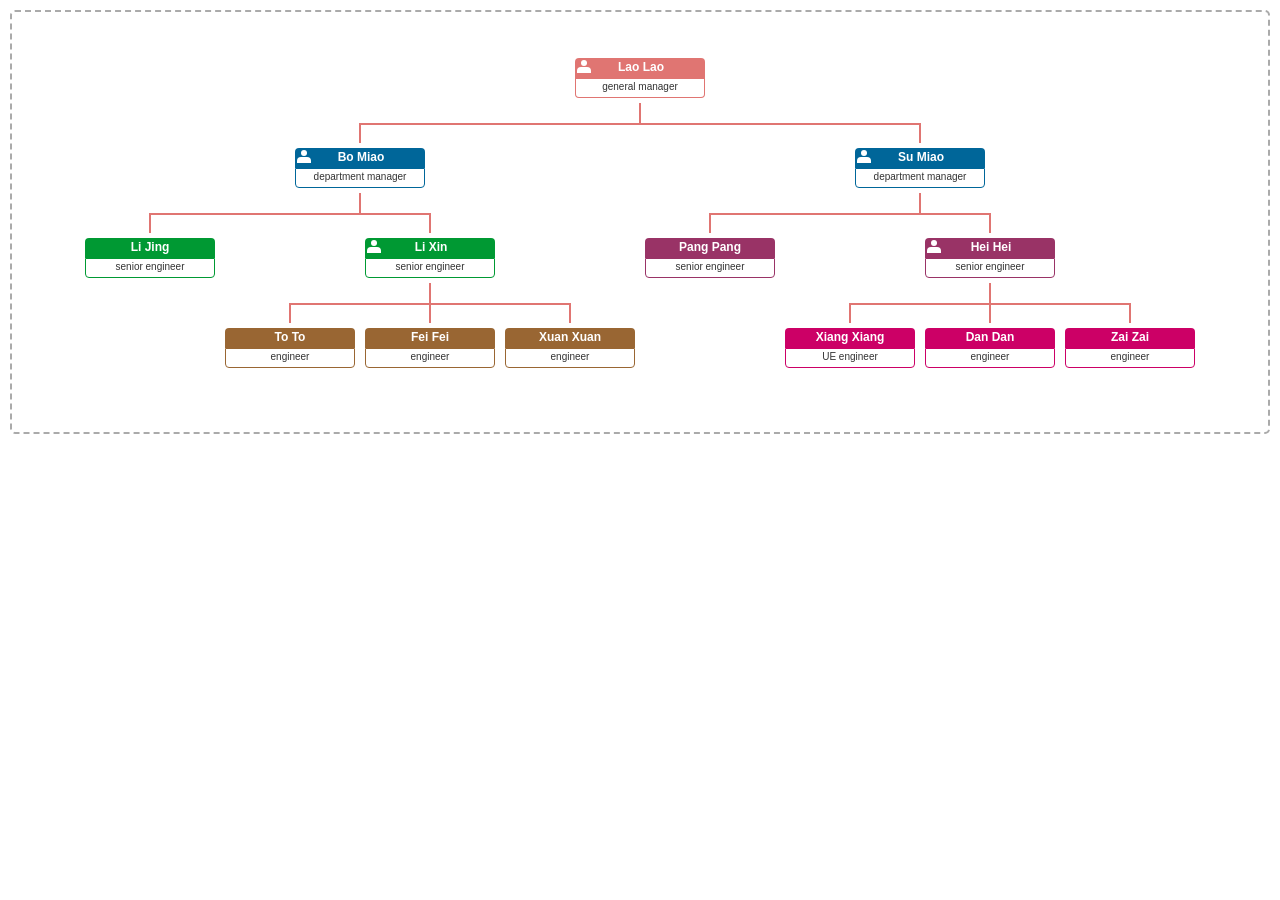
<file: OrgChart/index.html>
<!DOCTYPE html>
<html lang="en">

<head>
	<meta charset="utf-8">
	<title>Organization Chart Plugin</title>

	<link rel="stylesheet" href="css/jquery.orgchart.css">
	<link rel="stylesheet" href="css/style.css">

	<style type="text/css">
		.orgchart {
			background: #fff;
		}
		.orgchart td.left,
		.orgchart td.right,
		.orgchart td.top {
			border-color: #aaa;
		}
		.orgchart td>.down {
			background-color: #aaa;
		}
		.orgchart .middle-level .title {
			background-color: #006699;
		}
		.orgchart .middle-level .content {
			border-color: #006699;
		}
		.orgchart .product-dept .title {
			background-color: #009933;
		}
		.orgchart .product-dept .content {
			border-color: #009933;
		}
		.orgchart .rd-dept .title {
			background-color: #993366;
		}
		.orgchart .rd-dept .content {
			border-color: #993366;
		}
		.orgchart .pipeline1 .title {
			background-color: #996633;
		}
		.orgchart .pipeline1 .content {
			border-color: #996633;
		}
		.orgchart .frontend1 .title {
			background-color: #cc0066;
		}
		.orgchart .frontend1 .content {
			border-color: #cc0066;
		}
	</style>
</head>

<body>

  	<div id="chart-container"></div>

	<script type="text/javascript" src="js/jquery.min.js"></script>
	<script type="text/javascript" src="js/jquery.orgchart.js"></script>
	<script type="text/javascript">
		$(function () {
			var datascource = {
				'name': 'Lao Lao',
				'title': 'general manager',
				'children': [
					{
						'name': 'Bo Miao',
						'title': 'department manager',
						'className': 'middle-level',
						'children': [
							{
								'name': 'Li Jing',
								'title': 'senior engineer',
								'className': 'product-dept'
							},
							{
								'name': 'Li Xin',
								'title': 'senior engineer',
								'className': 'product-dept',
								'children': [
									{
										'name': 'To To',
										'title': 'engineer',
										'className': 'pipeline1'
									},
									{
										'name': 'Fei Fei',
										'title': 'engineer',
										'className': 'pipeline1'
									},
									{
										'name': 'Xuan Xuan',
										'title': 'engineer',
										'className': 'pipeline1'
									}
								]
							}
						]
					},
					{
						'name': 'Su Miao',
						'title': 'department manager',
						'className': 'middle-level',
						'children': [
							{
								'name': 'Pang Pang',
								'title': 'senior engineer',
								'className': 'rd-dept'
							},
							{
								'name': 'Hei Hei',
								'title': 'senior engineer',
								'className': 'rd-dept',
								'children': [
									{
										'name': 'Xiang Xiang',
										'title': 'UE engineer',
										'className': 'frontend1'
									},
									{
										'name': 'Dan Dan',
										'title': 'engineer',
										'className': 'frontend1'
									},
									{
										'name': 'Zai Zai',
										'title': 'engineer',
										'className': 'frontend1'
									}
								]
							}
						]
					}
				]
			};

			/**
			 * 教程
			 * https://blog.csdn.net/qq_40594137/article/details/80910040
			 * github官网 https://github.com/dabeng/OrgChart
			 * 
			 */

			// data                 【json or String】：数据
			// pan                  【boolean 默:flase】：通过鼠标拖放来控制OrgChart
			// zoom                 【boolean 默:false】：通过鼠标滚轮放大或缩放OrgChart
			// zoominLimit          【number 默:7】：设置放大限制
			// zoomoutLimit         【number 默:0.5】：设置缩放限制
			// direction            【String 默:t2b】：T2B："从上到下"，B2T："从底到上"，L2R："左到右"，R2L："向左到右"
			// verticalLevel        【integer(>=2)】：
			// toggleSiblingsResp   【boolean 默:false】：通过单击左/右箭头分别显示/隐藏左/右兄弟节点
			// ajaxURL              【json】：不同的优先级提供了发送不同节点的Ajax请求的URL
			// visibleLevel         【number】：默认展开几级
			// nodeId               【String 默:id】：将数据源的一个属性设置为每个OrgChart节点的唯一标识符。
			// nodeTitle            【String 默:name】：将数据源的一个属性设置为OrgChart节点标题段的文本内容
			// nodeContent          【String】：将数据源的一个属性设置为OrgChart节点的内容部分的文本内容。
			// nodeTemplate         【function】：它是一个模板生成函数，用于定制任何复杂的节点内部结构
			// createNode           【function】：它是用于自定义每个OrgCad节点的回调函数
			// parentNodeSymbol     【String 默:fa-users】：使用图标暗示该节点有子节点
			// exportButton         【boolean 默:false】：是否启用OrgChar的导出按钮
			// exportFilename       【String 默:OrgChart】：当输出当前的OrgChart作为图片时，它是文件名。
			// exportFileextension  【String 默:png】：可用的值是PNG和PDF。
			// chartClass           【String】：当你想在一个页面上实例化多个orgcharts 时，你应该添加不同的类名来区分它们。
			// draggable            【boolean 默:false】：用户可以拖动和删除OrgChart节点
			// dropCriteria         【function】：用户可以构造自己的标准来限制拖动节点和删除区域之间的关系
			// initCompleted        【function】：经常知道您的表何时已经完全初始化、数据加载和呈现，尤其是当使用Ajax数据源时


			$('#chart-container').orgchart({
				'data': datascource,
				'nodeContent': 'title',
				'draggable': true,
				'zoom': true,
				'pan': true
			});

		});
	</script>
</body>

</html>
</file>
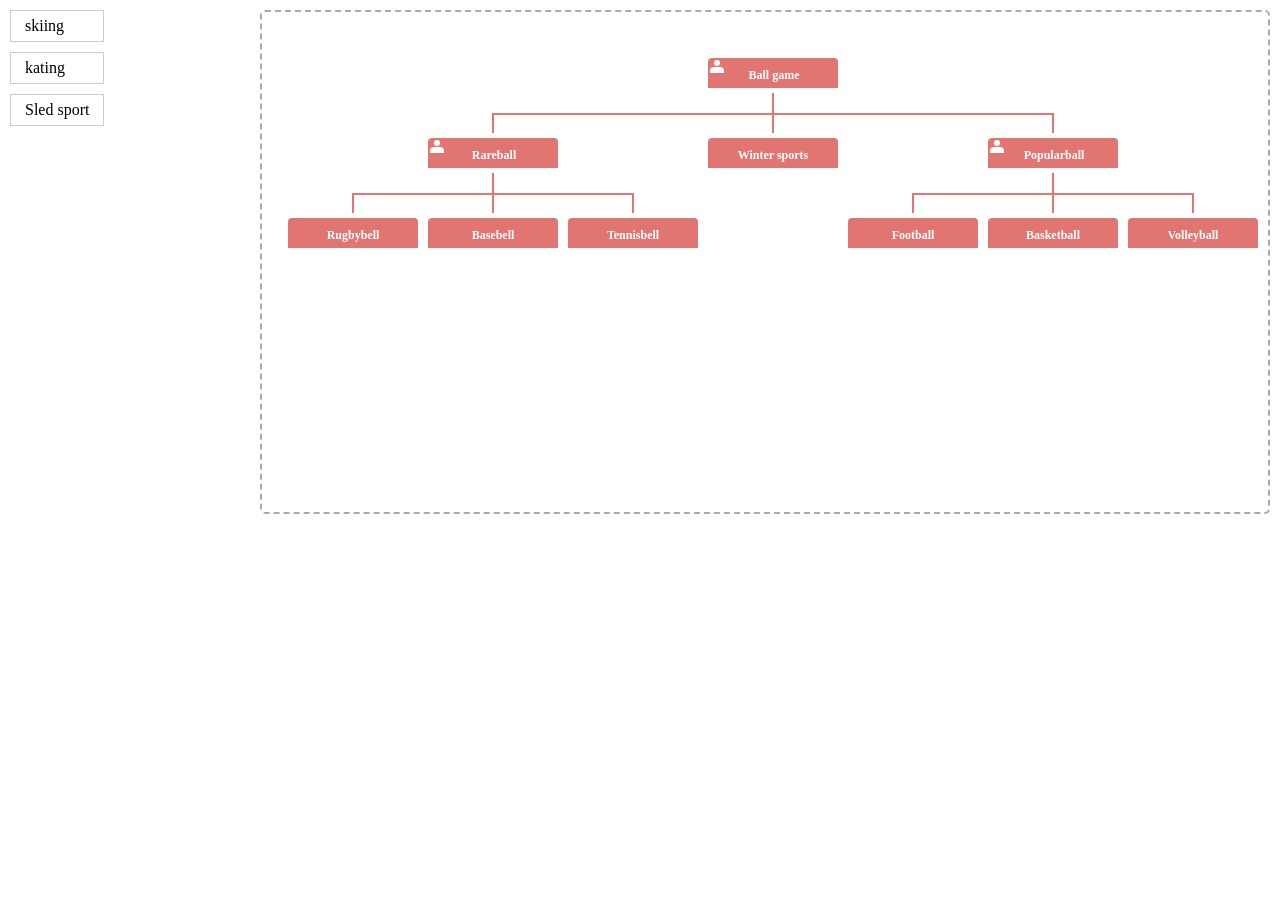
<file: OrgChart/拖拽添加组织架构图.html>
<!DOCTYPE html>
<html lang="zh-CN">
<head>
	
	<meta charset="utf-8">
	<title>drag add orgchart list</title>
	<link rel="stylesheet" href="css/jquery.orgchart.css">
	<style type="text/css">
        *{
            margin: 0;
            padding: 0;
        }
        .orgchart-box{
            margin: 10px 10px 0 260px;
        }
		#chart-container {
			height: 500px;
            text-align: center;
            border: 2px dashed #aaa;
            border-radius: 5px;
            overflow: auto;
		}
		.orgchart {
			background: #fff;
		}
		.orgchart.edit-state .edge {
			display: none;
		}
		.orgchart .node .title {
			height: 30px;
			line-height: 30px;
		}
		#edit-panel {
            margin-top: 10px;
			border-radius: 4px;
			color: #fff;
			background-color: #449d44;
		}
        #edit-panel button{
            padding: 6px 22px;
            margin-left: 20px;
        }

        .orgchart .node-is-ging{
            border: 2px dotted purple;
        }
        .orgchart .node-is-over{
            border: 2px dotted blue;
        }

        .drop-list-box{
            position: absolute;
            left: 10px;
            top: 10px;
        }
        .drop-list-item{
            border: #ccc 1px solid;
            padding: 6px 14px;
            margin-bottom: 10px;
        }
	</style>
</head>

<body>

    <div class="drop-list-box">
        <div draggable="true" ondragstart="dragStart(event)" ondrag="dragging(event)" class="drop-list-item" data-id="ball22222-1">skiing</div>
        <div draggable="true" ondragstart="dragStart(event)" ondrag="dragging(event)" class="drop-list-item" data-id="ball22222-2">kating</div>
        <div draggable="true" ondragstart="dragStart(event)" ondrag="dragging(event)" class="drop-list-item" data-id="ball22222-3">Sled sport</div>
    </div>

    <div class="orgchart-box">
        <div id="chart-container"></div>
    </div>

	<script type="text/javascript" src="js/jquery.min.js"></script>
    <!--
    *   参考网址
    *   https://github.com/dabeng/OrgChart
    *   https://blog.csdn.net/qq_40594137/article/details/80910040
    -->
	<script type="text/javascript" src="js/jquery.orgchart.js"></script>

	<script type="text/javascript">
        /**
         * 新增节点的数据
         */
        var newObj = {
            'id': '',
            'name': ''
        };

		$(function () {

			var datascource = {
                    'id': 'ball0000',
    				'name': 'Ball game',
    				'children': [
    					{
    						'id': 'ball11111',
    						'name': 'Rareball',
                            'children': [
                                {
                                    'id': 'ball11111-1',
                                    'name': 'Rugbybell'
                                },
                                {
                                    'id': 'ball11111-2',
                                    'name': 'Basebell'
                                },
                                {
                                    'id': 'ball11111-3',
                                    'name': 'Tennisbell'
                                }
                            ]
    					},
                        {
                            'id': 'ball22222',
                            'name': 'Winter sports'
                        },
                        {
                            'id': 'ball33333',
                            'name': 'Popularball',
                            'children': [
                                {
                                    'id': 'ball33333-1',
                                    'name': 'Football'
                                },
                                {
                                    'id': 'ball33333-3',
                                    'name': 'Basketball'
                                },
                                {
                                    'id': 'ball33333-2',
                                    'name': 'Volleyball'
                                }
                            ]
                        }
    				]
    			},
                activeId = '',      // 选中节点的Id
                deleteId = '',      // 删除节点的Id
                idArr = [];         // orgchart 节点的id
            
            /**
             * 初始化获取所有节点的id
             * 
             */
            idArr.push( datascource.id );
            getTreeNode( datascource.children );
            /**
             * 生成组织架构图
             */
			var oc = $('#chart-container').orgchart({
				'data': datascource,
				'chartClass': 'edit-state'
			});
            /**
             * 绑定事件
             */
            $(document).on('dragover', '.orgchart .node', function(event) {
                event.preventDefault();
                $(this).addClass('node-is-over');
            });
            $(document).on('dragleave', '.orgchart .node', function(event) {
                event.preventDefault();
                $(this).removeClass('node-is-over');
            });
            $(document).on('drop', '.orgchart .node', function(event) {
                event.preventDefault();
                // 去除样式
                $(".orgchart .node").removeClass('node-is-ging node-is-over');
                // 获取选中节点的id
                activeId = $(this).attr('id');
                /**
                 * 找到添加子节点的obj，将子节点添加
                 */
                if( datascource.id !== activeId ){
                    getTreeNode( datascource.children );
                }else{
                    datascource.children.push( newObj );
                }
                /**
                 * 清空orgchart插件的html
                 * 从新调用orgchart插件
                 */
                $('#chart-container').html('');
                oc = $('#chart-container').orgchart({
                    'data': datascource,
                    'chartClass': 'edit-state'
                });
                activeId = '';
                /**
                 * id数组添加新的id
                 */
                idArr.push( newObj.id );

                $(".drop-list-item.active").remove();
            });
            /**
             * 添加删除节点事件
             */
            $(document).on('dblclick', '.orgchart .node', function(event) {
                event.preventDefault();
                deleteId = $(this).attr('id');
                /**
                 * 找到节点，删除节点的obj
                 */
                if( datascource.id === deleteId ){
                    datascource = {};
                }else{
                    delTreeNode( datascource.children );
                }

                /**
                 * 清空orgchart插件的html
                 * 从新调用orgchart插件
                 */
                $('#chart-container').html('');
                oc = $('#chart-container').orgchart({
                    'data': datascource,
                    'chartClass': 'edit-state'
                });
                deleteId = '';
                // console.log( datascource.id === deleteId );
            });
            /**
             * 递归数据
             * 找到选取的id所在的Obj，将新的Obj添加到数组里
             */
            function getTreeNode( json ){
                for(var i = 0 ; i < json.length ; i++){
                    let item = json[i];
                    /**
                     * 获取所有节点的id
                     */
                    if( idArr.indexOf(item.id) === -1 ){
                        idArr.push( item.id );
                    }
                    /**
                     * 判断节点是否符合条件
                     */
                    if( activeId !== item.id ){
                        if( item.children && item.children.length > 0 ){
                            getTreeNode( item.children )
                        }
                    }else{
                        /**
                         * 插入obj
                         */
                        if( item.children ){
                            item.children.push( newObj );
                        }else{
                            item.children = [];
                            item.children.push( newObj );
                        }
                    }
                }
            };
            function delTreeNode( json ){
                /**
                 * 删除列表中的id
                 */                
                if( idArr.indexOf(deleteId) > -1 ){
                    let index = idArr.indexOf(deleteId);
                    idArr.splice(index,1);
                }
                for(var i = 0 ; i < json.length ; i++){
                    let item = json[i];
                    /**
                     * 判断节点是否符合条件
                     */
                    if( item.id !== deleteId ){
                        if( item.children && item.children.length > 0 ){
                            delTreeNode( item.children )
                        }
                    }else{
                        json.splice(i, 1);
                    }
                }
            }
		});
        function dragStart(event) {
            $(event.target).addClass('active');
            newObj = {
                'id': $(event.target).data('id'),
                'name': $(event.target).text()
            };
        }
        function dragging(event) {
            $(".orgchart .node").addClass('node-is-ging');
        }
	</script>
</body>

</html>
</file>
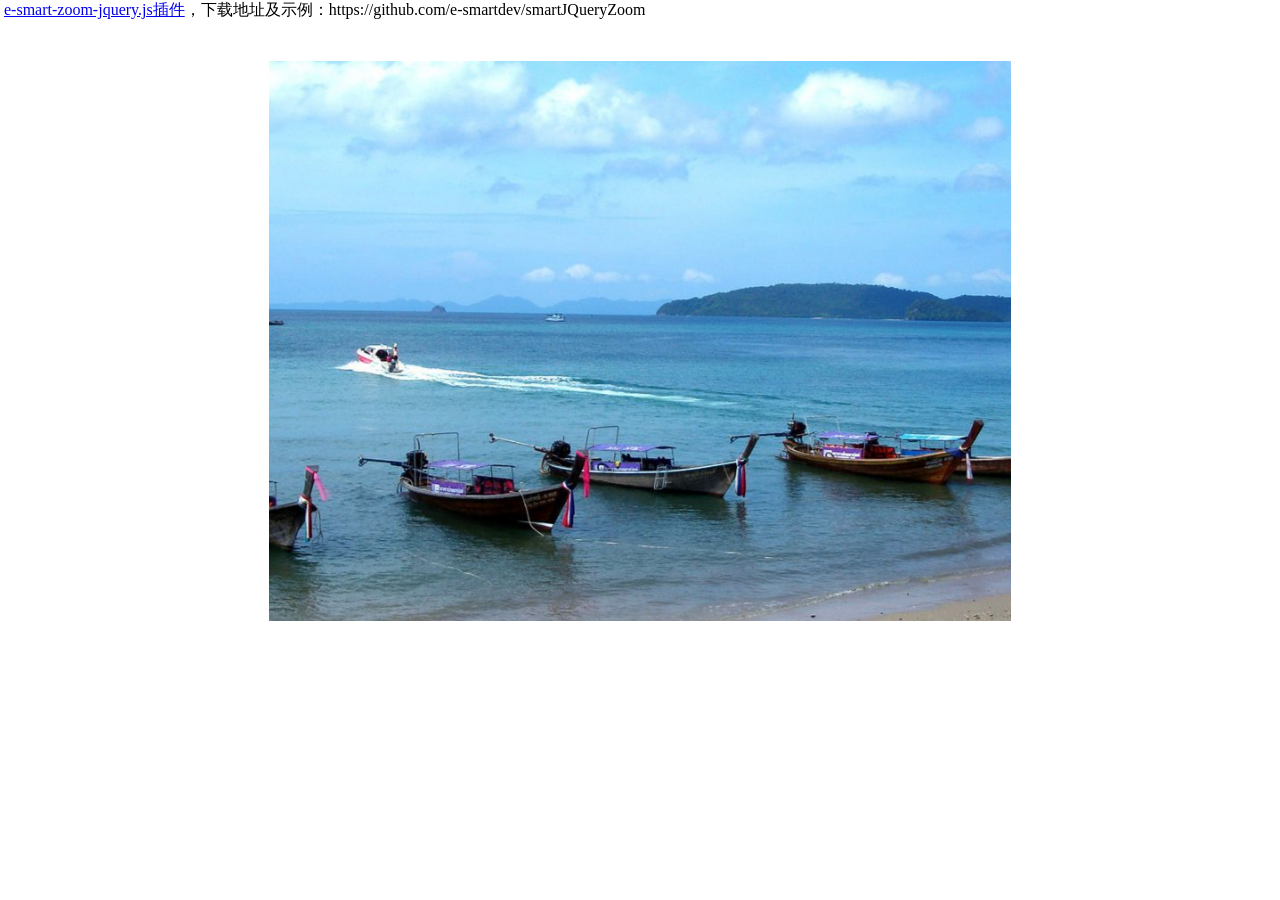
<file: 图片的放大缩小/smartZoom.html>
<!DOCTYPE html>
<html lang="ch-ZN">
	<head>
		<meta charset="UTF-8">
		<title>joannau</title>
		<style>
			* {
				padding: 0;
				margin: 0;
			}
			.imgCon {
				width: 742px;
				height: 560px;
				margin: 40px auto;
				background-color: #f0f0f0;
			}
			.img-box{
				position: relative;
			}
			.img-box img {
				width: 100%;
				height: 100%;
			}
			.box-bg-red{
				width: 60px;
				height: 60px;
				position: absolute;
				left: 100px;
				top: 100px;
				background-color: red;
			}
		</style>
	</head>
	<body>
		<p>&nbsp;<a href="https://github.com/e-smartdev/smartJQueryZoom" target="_blank">e-smart-zoom-jquery.js插件</a>，下载地址及示例：https://github.com/e-smartdev/smartJQueryZoom</p>
		<div class="imgCon">
			<div class="img-box">
				<img src="images/zoomFullScreen.jpg" alt="">
				
				<div class="box-bg-red"></div>
			</div>
		</div>
		<script src="vendor/jquery-1.11.3.min.js"></script>
		<script src="vendor/smartZoom/e-smart-zoom-jquery.min.js"></script>
		<script>
			$(function() {
				$(".img-box").smartZoom({
					
					top: '0', 						// 以像素为单位缩放目标容器顶部位置
					left: '0', 						// 以像素为单位缩放目标容器的左侧位置
					width: '100%', 					// 以像素或百分比缩放目标容器宽度
					height: '100%', 				// 以像素或百分比缩放目标容器高度 
					easing: "smartZoomEasing",		// 当浏览器不支持css转换时使用的jquery easing函数
					containerBackground: 'rgba(0,0,0,0)', // 缩放目标容器背景色（如果未设置containerClass）
					containerClass: 'box-img',					// 如果要更改背景或边框，则应用于缩放目标容器的类（不要通过css更改大小或位置）
					initCallback: function(){
						console.log(111);
						$('.img-box').smartZoom('zoom', 0.8);
					},
					maxScale: 3,					// 将应用于缩放目标的最大比例
					dblClickEnabled: true,			// 启用插件鼠标双击观察
					dblClickMaxScale: 1.8,			// 双击时将应用于缩放目标的最大比例
					mouseEnabled: true,				// 启用插件-鼠标交互
					mouseMoveEnabled: true,			// 启用插件目标拖动工具
					moveCursorEnabled: true,		// 移动已启用
					scrollEnabled: true,			// 已启用滚动
					adjustOnResize: true,
					touchEnabled: true,				// 启用插件触摸交互
					dblTapEnabled: true,			// 启用插件双击行为
					zoomOnSimpleClick: false,
					pinchEnabled: true,				// 当用户捏住目标时启用缩放
					touchMoveEnabled: true,			// 通过触摸启用目标移动
				});
			})
		</script>
	</body>
</html>
</file>
<file: OrgChart/css/style.css>
html,body {
  width: 100%;
  height: 100%;
  margin: 0;
  padding: 0;
}

body {
  font-family: Arial;
  color: #333333;
}

#chart-container {
  position: relative;
  display: inline-block;
  top: 10px;
  left: 10px;
  height: 420px;
  width: calc(100% - 24px);
  border: 2px dashed #aaa;
  border-radius: 5px;
  overflow: auto;
  text-align: center;
}
</file>
